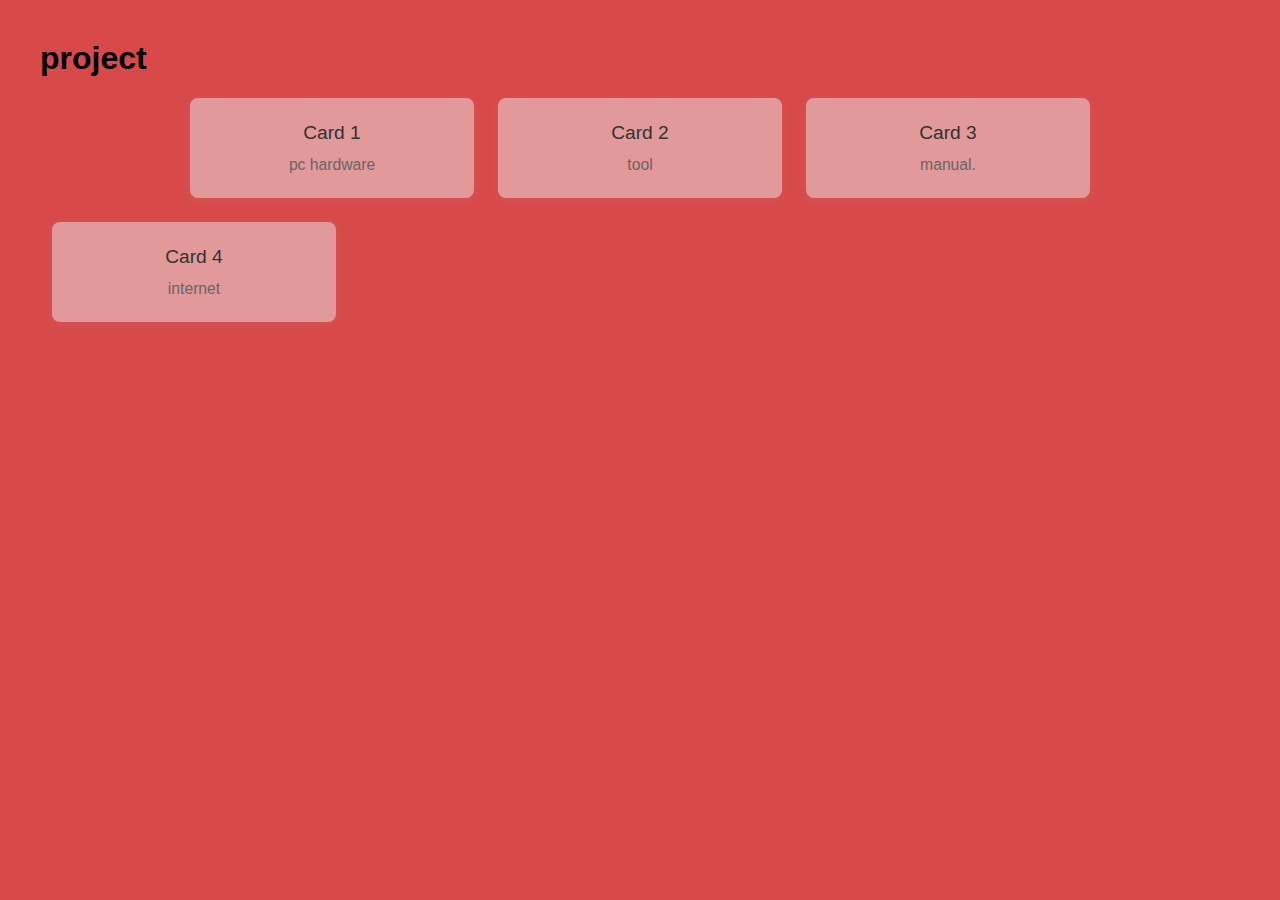
<file: index.html>
<!DOCTYPE html>
<html lang="en">
<head>
    <meta charset="UTF-8">
    <title>Three Rows with Cards</title>
    <style>
        body {
            font-family: Arial, sans-serif;
            margin: 40px;
            background: #d84a4a;
        }
        .coloumn {
            display: flex;
            justify-content: center;
            margin-bottom: 24px;
        }
        .card {
            background: #e19999;
            border-radius: 8px;
            box-shadow: 0 2px 8px rgba(183, 198, 224, 0.1);
            margin: 0 12px;
            padding: 24px 32px;
            width: 220px;
            text-align: center;
            transition: box-shadow 0.2s;
        }
        .card:hover {
            box-shadow: 0 4px 16px rgba(246, 40, 40, 0.15);
        }
        .card-title {
            font-size: 1.2em;
            margin-bottom: 12px;
            color: #333;
        }
        .card-content {
            color: #666;
            font-size: 0.98em;
        }
    </style>
</head>
<body>
    <h1>project</h2>
    <div class="coloumn">
        <div class="card">
            <div class="card-title">Card 1</div>
            <div class="card-content">pc hardware</div>
        </div>
        <div class="card">
            <div class="card-title">Card 2</div>
            <div class="card-content">tool</div>
        </div>
        <div class="card">
            <div class="card-title">Card 3</div>
            <div class="card-content">manual.</div>
        </div>
    </div>
    <div class="row">
        <div class="card">
            <div class="card-title">Card 4</div>
            <div class="card-content">internet</div>
        </div>
    </div>
</body>
</html>
</file>
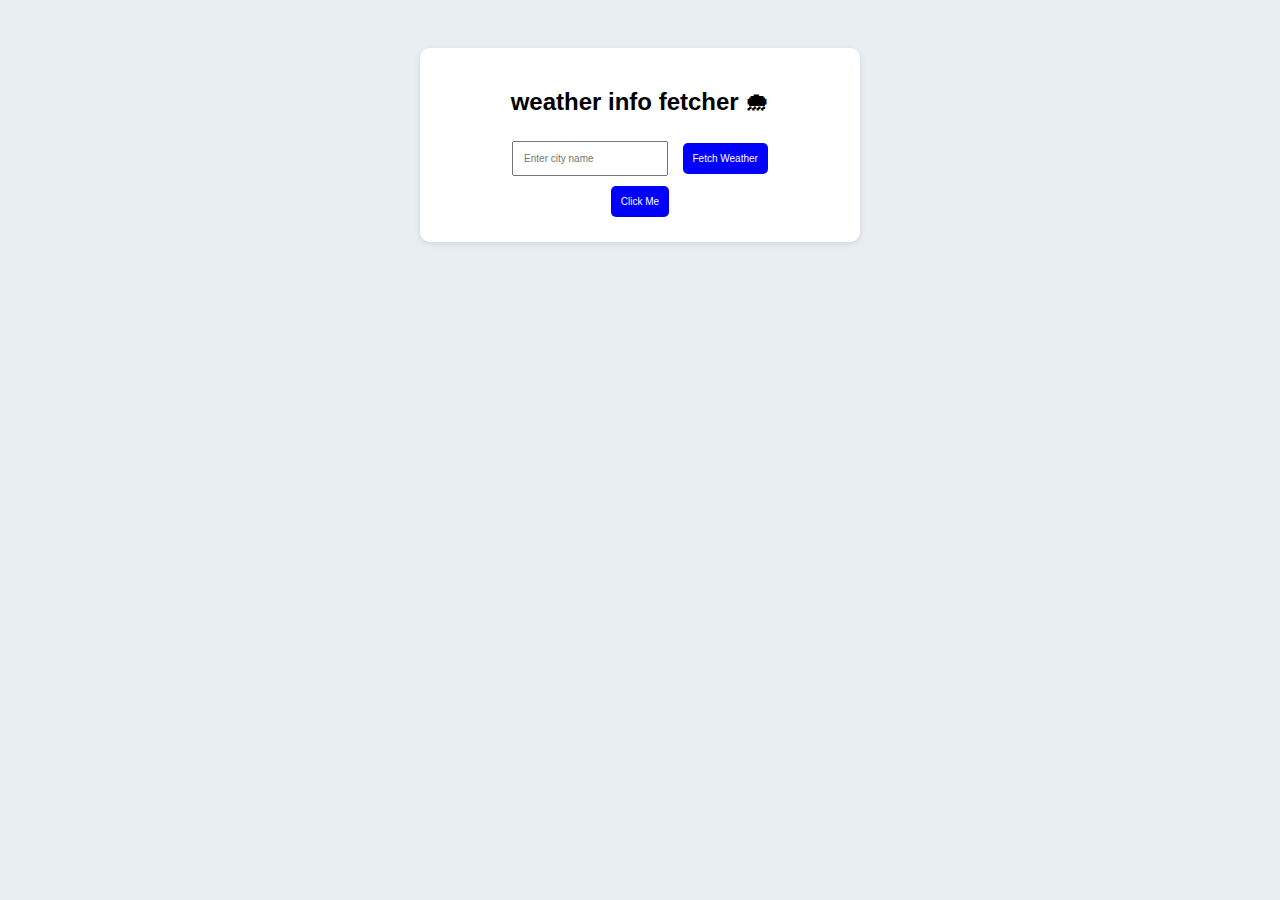
<file: group/index.html>
<!DOCTYPE html>
<html lang="en">
<head>
    <meta charset="UTF-8">
    <meta name="viewport" content="width=device-width, initial-scale=1.0">
    <title>Day 4 js+kerthy+json</title>
    <link rel="stylesheet" href="style.css">
</head>
<body>
    <section>
        <h2>weather info fetcher 🌧</h2>
        <input type="text" id="cityInput" placeholder="Enter city name">
        <button id="fetchWeatherBtn">Fetch Weather</button>
        <div id="weatherResult"></div>  
         <div id="content"></div>

    <!-- Button with an ID -->
    <button id="myButton">Click Me</button>
     <script>
        $(document).ready(function(){
            // Change color of content div
            $("#content").css("color", "black");

            // Add click event to button
            $("#myButton").click(function(){
              $("#content").text("Button Clicked!");
              $("#content").toggleClass("highlight");
            });
            
        });
    </script>
    </section>
    <script src="new.js"></script>
</body>
</html>
</file>
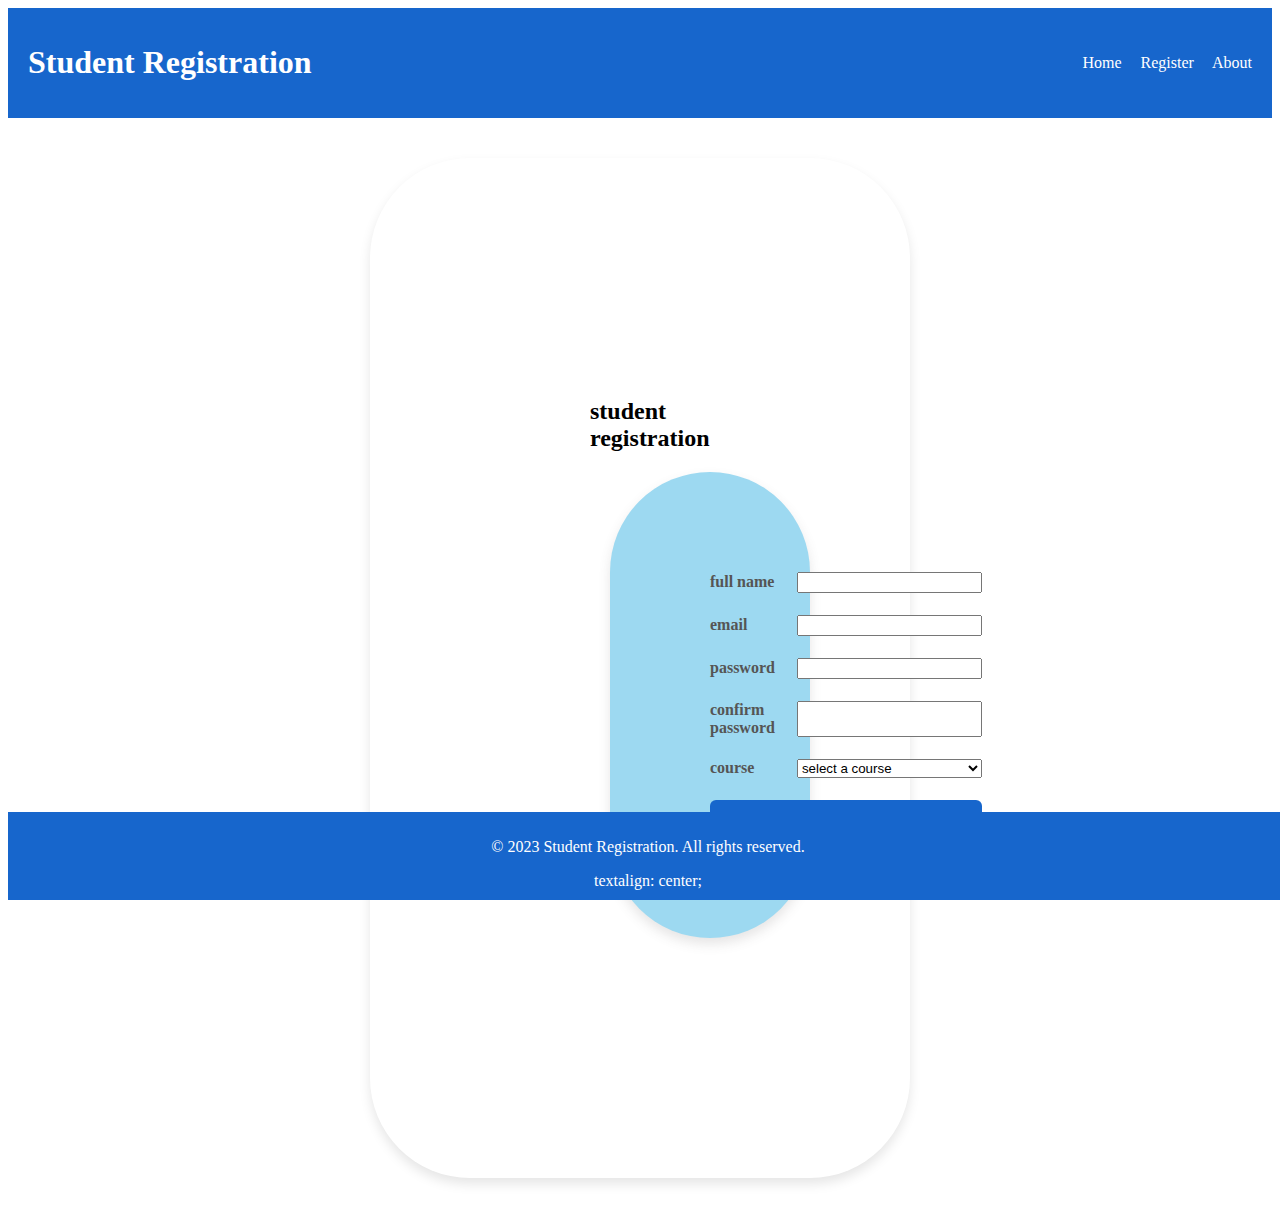
<file: dd.html>
<html>
    <head>
        <title>Student Registration </title>
        <style>
            header{
                background: #1766cc;
                color: white;
                padding: 15px 20px;
                display: flex;
                justify-content: space-between;
                align-items: center;
                flex-wrap: wrap; /* allows stacking on small screens */
                text-align: center;
            }
            .body {
                font-family: Arial, sans-serif;
                background: #f5f7fa;
                color: #333;
            }
            .container {
                min-width: none;
                max-width: 100px;
                margin: 40px auto;
                background: #ffffff;
                padding: 220px;
                border-radius: 100px;
                box-shadow: 0 6px 12px rgba(0, 0, 0, 0.1);
            }
            .form-container h2 {
                text-align: center;
                margin-bottom: 20px;
            }
            form {
                display: grid;
                grid-template-columns: 1fr 2fr;
                gap: 22px;
                padding: 100px;
                margin: 20px;
                background: #9dd9f1;
                border-radius: 100px;
                box-shadow: 0 6px 12px rgba(86, 78, 78, 0.15);
            }
            button {
                grid-column: span 2;
                padding: 10px;
                background: #1766cc;
                color: white;
                border: none;
                border-radius: 6px;
                cursor: pointer;
                font-size: 1em;
            }
            button:hover {
                background: #0f4fa8;
            }
            .submit-btn {
                grid-column: span 2;
                padding: 10px;
                background: #1766cc;
                color: white;
                border: none;
                border-radius: 6px;
                cursor: pointer;
                font-size: 1em;
            }
            .submit-btn:hover {
                background: #0f4fa8;
            }
            label {
                font-weight: bold;
                color: #555;
                align-self: center;
            }
            footer {
                background: #1766cc;
                color: white;
                text-align: center;
                padding: 10px 0;
                position: fixed;
                bottom: 0;
                width: 100%;
            }

        </style>
        
    </head>
    <body>
        <header>
            <h1>Student Registration</h1>
            <nav>
                <a href="index.html" style="color: white; text-decoration: none; margin-right: 15px;">Home</a>
                <a href="demo.html" style="color: white; text-decoration: none; margin-right: 15px;">Register</a>
                <a href="demo2.html" style="color: white; text-decoration: none;">About</a>
            </nav>
        </header>
        <div class="container">
            <h2>student registration</h2>
            <form>
                <label for="name">full name</label>
                <input type="text"id="name" name="name" required>
                <label for="email">email</label>
                <input type="email" id="email" name="email" required>
                <label for="password">password</label>
                <input type="password" id="password" name="password" required>
                <label for ="confirm-password">confirm password</label>
                <input type="password" id="confirm-password" name="confirm-password" required>
                <label for="course">course</label>
                <select id="course" name="course" required>
                    <option value="">select a course</option>
                    <option value="web">web development</option>
                    <option value="ml">machine learning</option>
                    <option value="ds">data science</option>
                </select>
                <button type="submit" class="submit-btn">Register</button>

            </form>
        </div>
        <footer>
            <p>&copy; 2023 Student Registration. All rights reserved.</p>
            textalign: center;
        </footer>
    </body>
</html>
</file>
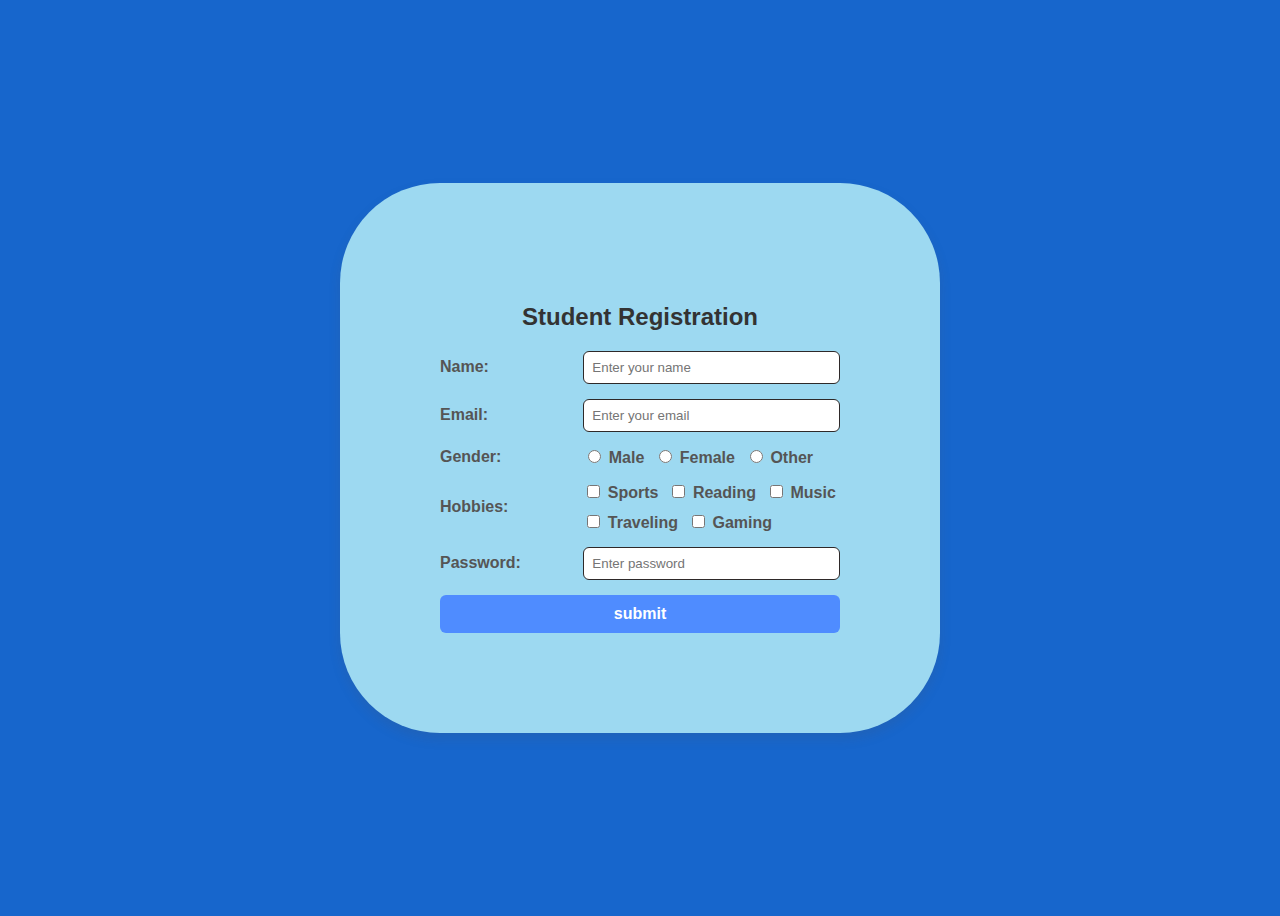
<file: demo.html>
<!DOCTYPE html>
<html lang="en">
<head>
  <meta charset="UTF-8">
  <meta name="viewport" content="width=device-width, initial-scale=1.0">
  <title>Student Registration Form</title>
  <style>
    body {
      font-family: Arial, sans-serif;
      background: #1766cc;
      display: flex;
      justify-content: center;
      align-items: center;
      min-height: 100vh;
    }

    .form-container {
      background: #9dd9f1;
      padding: 100px;
      border-radius: 100px;
      box-shadow: 0 6px 12px rgba(86, 78, 78, 0.15);
      width: 400px;
    }

    h2 {
      text-align: center;
      margin-bottom: 20px;
      color: #333;
    }

    .form-grid {
      display: grid;
      grid-template-columns: 1fr 2fr;
      gap: 15px;
    }

    .form-grid label {
      font-weight: bold;
      color: #555;
      align-self: center;
    }

    .form-grid input[type="text"],
    .form-grid input[type="email"],
    .form-grid input[type="password"] {
      padding: 8px;
      border: 1px solid #2e2929;
      border-radius: 6px;
      outline: darkblue;
    }

    .form-grid input[type="text"]:focus,
    .form-grid input[type="email"]:focus,
    .form-grid input[type="password"]:focus {
      border-color: #444d5f;
      box-shadow: 1 1 5px rgba(79,140,255,0.4);
    }

    .form-grid .hobbies,
    .form-grid .gender {
      display: flex;
      gap: 10px;
      align-items: center;
      flex-wrap: wrap;
    }

    .submit-btn {
      grid-column: span 2;
      padding: 10px;
      border: none;
      background: #4f8cff;
      color: #fff;
      font-size: 16px;
      font-weight: bold;
      border-radius: 6px;
      cursor: pointer;
      transition: 0.5s;
    }

    .submit-btn:hover {
      background: #366de0;
      transform: scale(1.05);
    }
  </style>
</head>
<body>
  <div class="form-container">
    <h2>Student Registration</h2>
    <form>
      <div class="form-grid">
        <!-- Name -->
        <label for="name">Name:</label>
        <input type="text" id="name" placeholder="Enter your name" required>

        <!-- Email -->
        <label for="email">Email:</label>
        <input type="email" id="email" placeholder="Enter your email" required>

        <!-- Gender -->
        <label>Gender:</label>
        <div class="gender">
          <label><input type="radio" name="gender" value="male"> Male</label>
          <label><input type="radio" name="gender" value="female"> Female</label>
          <label><input type="radio" name="gender" value="other"> Other</label>
        </div>

        <!-- Hobbies -->
        <label>Hobbies:</label>
        <div class="hobbies">
          <label><input type="checkbox" name="hobby" value="sports"> Sports</label>
          <label><input type="checkbox" name="hobby" value="reading"> Reading</label>
          <label><input type="checkbox" name="hobby" value="music"> Music</label>
            <label><input type="checkbox" name="hobby" value="traveling"> Traveling</label>
            <label><input type="checkbox" name="hobby" value="gaming"> Gaming</label>
        </div>

        <!-- Password -->
        <label for="password">Password:</label>
        <input type="password" id="password" placeholder="Enter password" required>

        <!-- Submit Button -->
        <button type="submit" class="submit-btn">submit</button>
      </div>
    </form>
  </div>
</body>
</html>
</file>
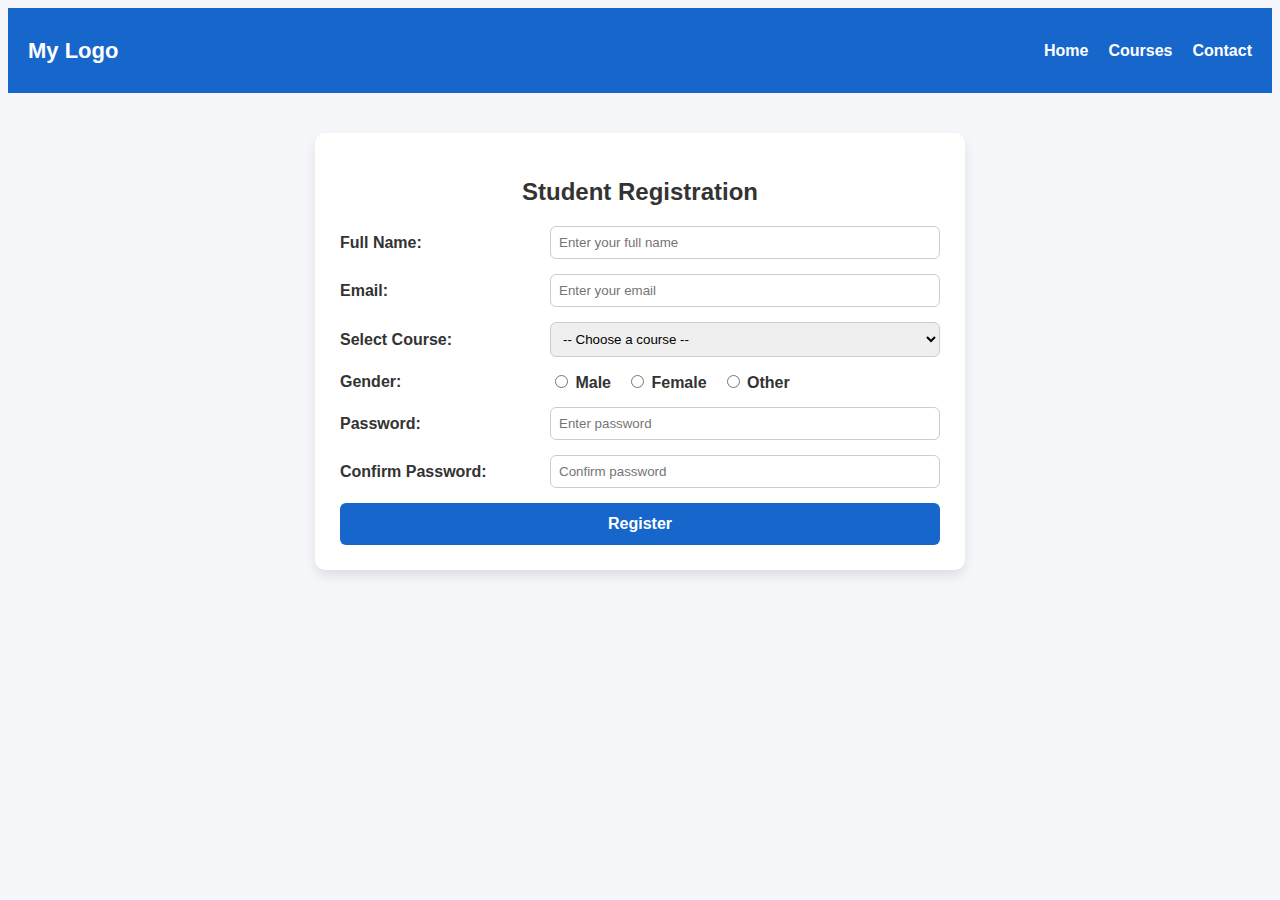
<file: demo2.html>
<!DOCTYPE html>
<html lang="en">
<head>
  <meta charset="UTF-8">
  <meta name="viewport" content="width=device-width, initial-scale=1.0">
  <title>Student Registration Page</title>
  <style>
   
    body {
      font-family: Arial, sans-serif;
      background: #f5f7fa;
      color: #333;
    }

    /* Header + Navigation (Flexbox) */
    header {
      background: #1766cc;
      color: white;
      padding: 15px 20px;
      display: flex;
      justify-content: space-between;
      align-items: center;
      flex-wrap: wrap; /* allows stacking on small screens */
      text-align: center;
    }

    header h1 {
      font-size: 22px;
    }

    nav ul {
      list-style: none;
      display: flex;
      gap: 20px;
    }

    nav a {
      text-decoration: none;
      color: white;
      font-weight: bold;
    }

    nav a:hover {
      text-decoration: underline;
    }

    /* Registration Form (Grid) */
    .form-container {
      max-width: 600px;
      margin: 40px auto;
      background: #ffffff;
      padding: 25px;
      border-radius: 10px;
      box-shadow: 0 6px 12px rgba(0, 0, 0, 0.1);
    }

    .form-container h2 {
      text-align: center;
      margin-bottom: 20px;
    }

    form {
      display: grid;
      grid-template-columns: 1fr 2fr;
      gap: 15px;
    }

    label {
      font-weight: bold;
      align-self: center;
    }

    input, select {
      padding: 8px;
      border: 1px solid #ccc;
      border-radius: 6px;
    }

    input:focus, select:focus {
      border-color: #1766cc;
      outline: none;
      box-shadow: 0 0 4px rgba(23, 102, 204, 0.4);
    }

    /* Radio group layout */
    .gender-options {
      display: flex;
      gap: 15px;
      align-items: center;
    }

    /* Register button */
    .btn {
      grid-column: span 2;
      padding: 12px;
      background: #1766cc;
      border: none;
      border-radius: 6px;
      color: white;
      font-size: 16px;
      font-weight: bold;
      cursor: pointer;
      transition: background 0.3s;
    }

    .btn:hover {
      background: #0f4ea6;
    }

    /* Responsive adjustments */
    @media (max-width: 600px) {
      form {
        grid-template-columns: 1fr; /* stack labels and inputs */
      }

      .btn {
        grid-column: span 1; /* button fits full width */
      }

      nav ul {
        flex-direction: column;
        gap: 10px;
        margin-top: 10px;
      }
    }
  </style>
</head>
<body>

  <!-- Header with Flexbox -->
  <header>
    <h1>My Logo</h1>
    <nav>
      <ul>
        <li><a href="#">Home</a></li>
        <li><a href="#">Courses</a></li>
        <li><a href="#">Contact</a></li>
      </ul>
    </nav>
  </header>

  <!-- Registration Form with CSS Grid -->
  <div class="form-container">
    <h2>Student Registration</h2>
    <form>
      <!-- Full Name -->
      <label for="fullname">Full Name:</label>
      <input type="text" id="fullname" placeholder="Enter your full name" required>

      <!-- Email -->
      <label for="email">Email:</label>
      <input type="email" id="email" placeholder="Enter your email" required>

      <!-- Course Selection -->
      <label for="course">Select Course:</label>
      <select id="course" required>
        <option value="">-- Choose a course --</option>
        <option value="web">Web Development</option>
        <option value="ml">Machine Learning</option>
        <option value="ds">Data Science</option>
        <option value="uiux">UI/UX Design</option>
        <option value="cyber">Cyber Security</option>
        <option value="cloud">Cloud Computing</option>
      </select>

      <!-- Gender -->
      <label>Gender:</label>
      <div class="gender-options">
        <label><input type="radio" name="gender" value="male"> Male</label>
        <label><input type="radio" name="gender" value="female"> Female</label>
        <label><input type="radio" name="gender" value="other"> Other</label>
      </div>

      <!-- Password -->
      <label for="password">Password:</label>
      <input type="password" id="password" placeholder="Enter password" required>

      <!-- Confirm Password -->
      <label for="confirm-password">Confirm Password:</label>
      <input type="password" id="confirm-password" placeholder="Confirm password" required>

      <!-- Register Button -->
      <button type="submit" class="btn">Register</button>
    </form>
  </div>

</body>
</html>
</file>
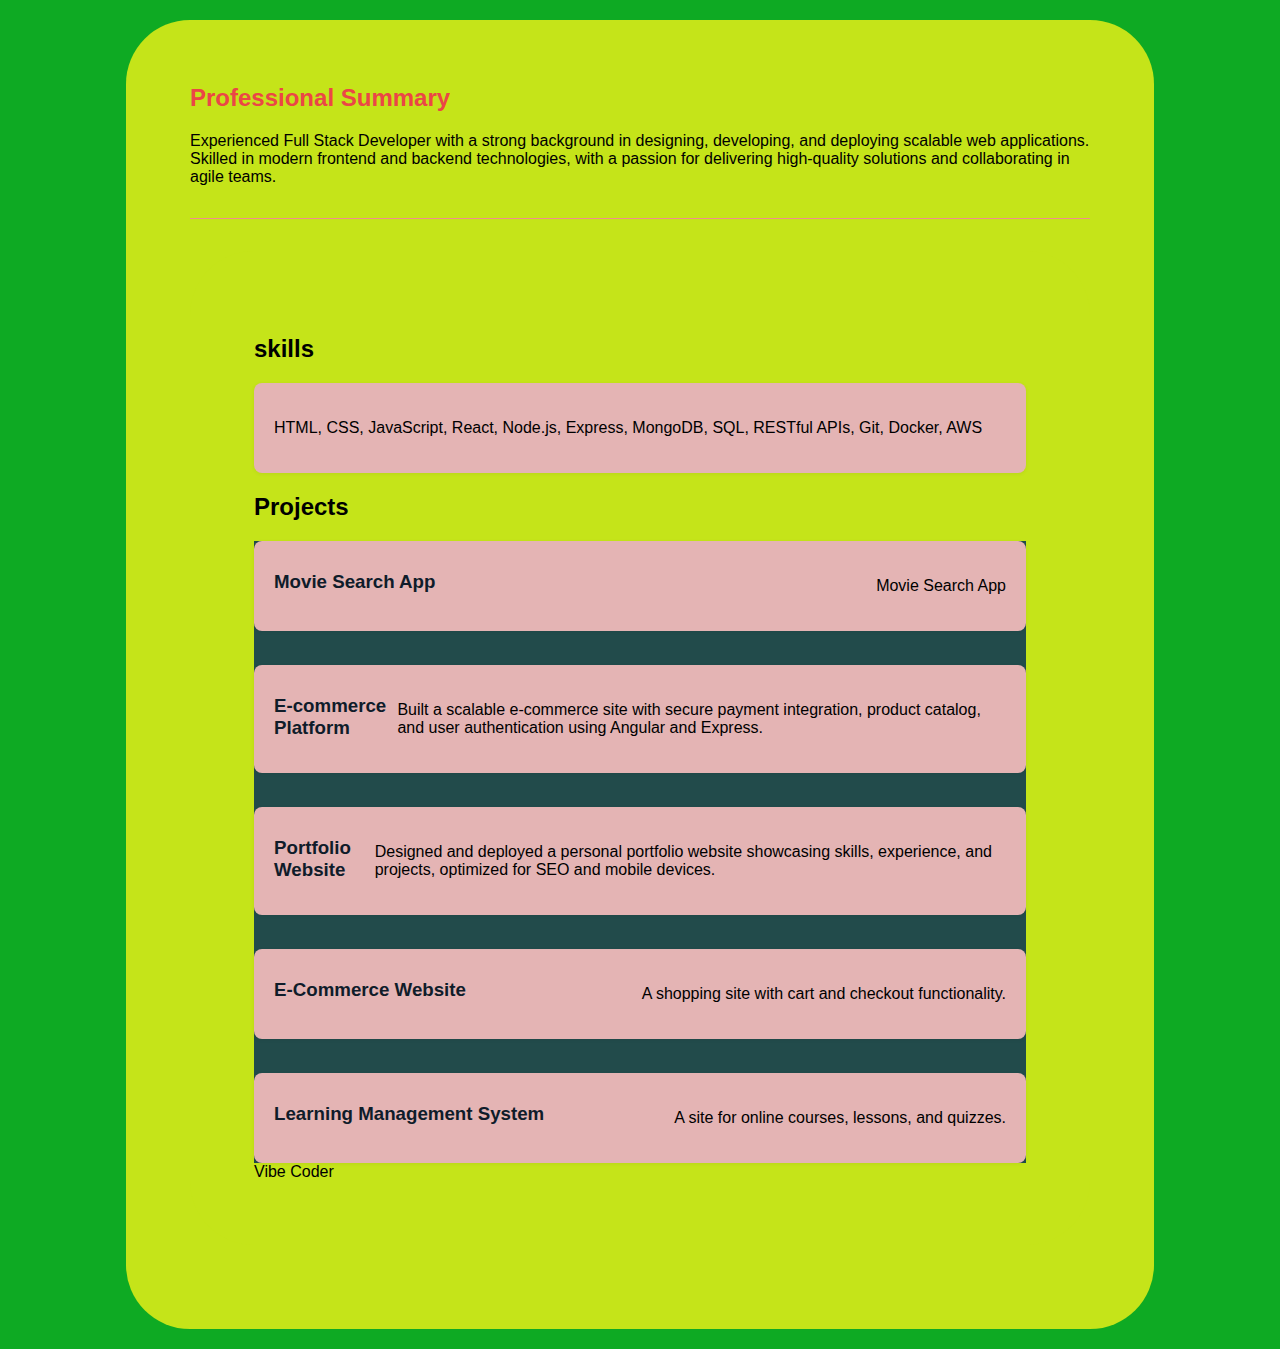
<file: hi.html>
<!DOCTYPE html>
<html lang="en">
<head>
    <meta charset="UTF-8">
    <title>Professional Summary & Projects</title>
    <meta name="viewport" content="width=device-width, initial-scale=1">
    <style>
        body {
            font-family: Arial, sans-serif;
            background: #0eaa23;
            margin: 0;
            padding: 0;
        }
        .container {
            max-width: 900px;
            margin: 20px auto;
            background: #c5e419;
            padding: 64px;
            border-radius: 64px;
            box-shadow: 1 5px 16px rgba(0,0,0,0.08);
        }
        .summary {
            margin-bottom: 32px;
            padding-bottom: 16px;
            border-bottom: 1px solid #ef8e8e;
        }
        .summary h2 {
            margin-top: 0;
            color: #eb4646;
        }
        .cards {
            display: flex;
            flex-wrap: wrap;
            gap: 34px;
            background-color: rgb(34, 75, 75);
        }
        .card {
            background: #e4b4b4;
            border-radius: 8px;
            box-shadow: 0 1px 4px rgba(0,0,0,0.06);
            padding: 20px;
            flex: 1 2 330px;
            min-width: 130px;
            max-width: 100%;
            display: flex;
            flex-direction: row;
            justify-content: space-between;
        }
        .card h3 {
            margin-top: 10px;
            margin-bottom: 14px;
            color: #0f1c2a;
        .card h2 {
            margin-top: 0;
            color: #302929; 
        }
        .card p {
            margin-bottom: 10px;
            color: #6a1414;
        }
        @media (max-width: 700px) {
            .cards {
                flex-direction: column;
            }
        }
    </style>
</head>
<body>
    <div class="container">
        <div class="summary">
            <h2>Professional Summary</h2>
            <p>
                Experienced Full Stack Developer with a strong background in designing, developing, and deploying scalable web applications. Skilled in modern frontend and backend technologies, with a passion for delivering high-quality solutions and collaborating in agile teams.
            </p>
        </div>
        <div>
          <div class="container">
            <h2>skills</h2>
            <div class="card">
                <p>
                    HTML, CSS, JavaScript, React, Node.js, Express, MongoDB, SQL, RESTful APIs, Git, Docker, AWS
                </p>
        </div>
        <div>
            <h2>Projects</h2>
            <div class="cards">
                <div class="card">
                    <h3>Movie Search App</h3>
                    <p>
                      Movie Search App
                    </p>
                </div>
                <div class="card">
                    <h3>E-commerce Platform</h3>
                    <p>
                        Built a scalable e-commerce site with secure payment integration, product catalog, and user authentication using Angular and Express.
                    </p>
                </div>
                <div class="card">
                    <h3>Portfolio Website</h3>
                    <p>
                        Designed and deployed a personal portfolio website showcasing skills, experience, and projects, optimized for SEO and mobile devices.
                    </p>
                </div>
            
                <div class="card">
                    <h3>E-Commerce Website</h3>
                    <p>
                        A shopping site with cart and checkout functionality.
                    </p>
            </div>
        
            <div class="card">
                    <h3>Learning Management System</h3>
                    <p>
                       A site for online courses, lessons, and quizzes.
                    </p>
            </div>
           
    </div>
    <span>Vibe Coder</span>
</body>
</html>
</file>
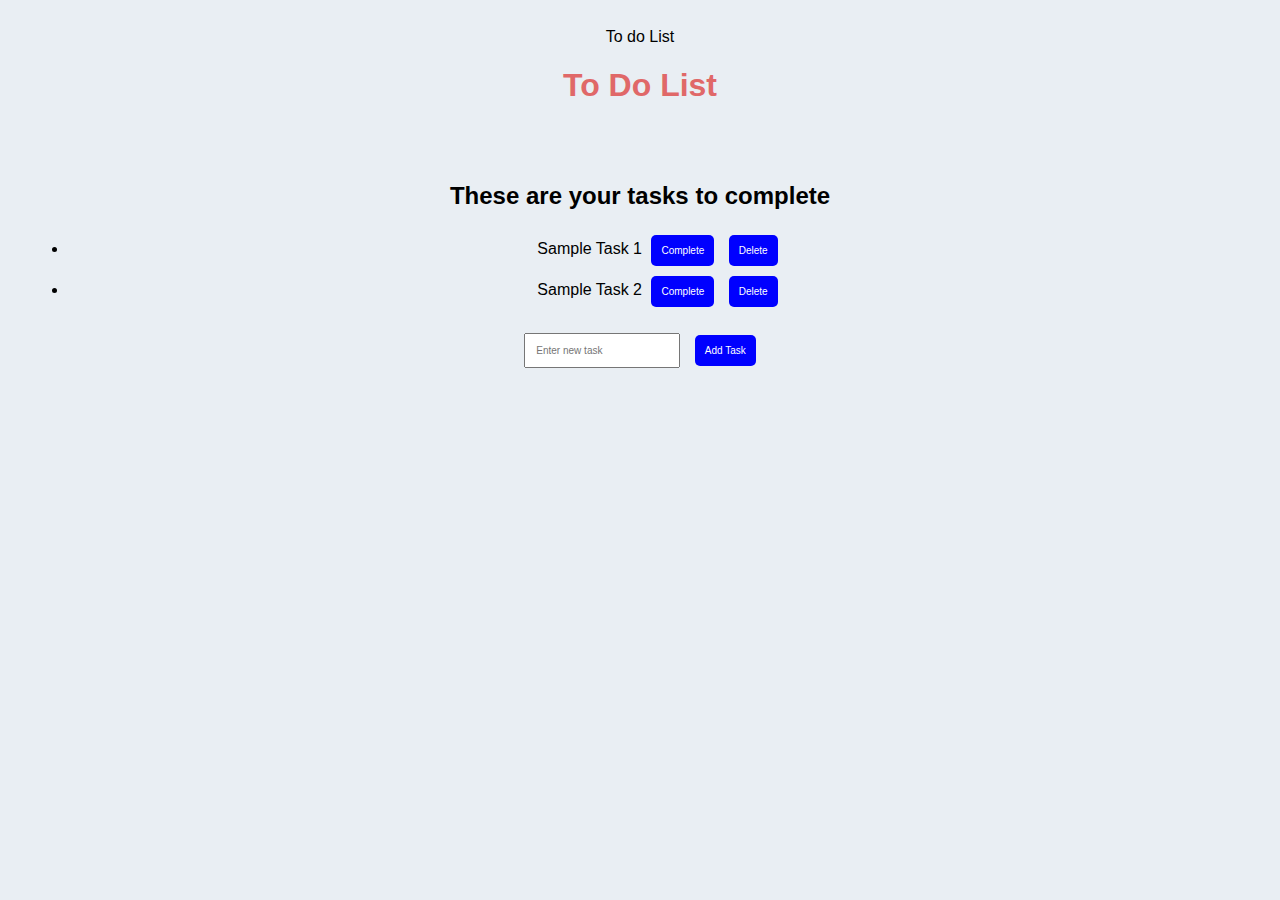
<file: group/jqu.html>
<!DOCTYPE html>
<html>
<head>
  <script src="https://code.jquery.com/jquery-3.6.0.min.js"></script>
  <link rel="stylesheet" href="style.css"
  <title>To do List</title>
</head>
<body>
    <H1> To Do List </H1>
    <br><br>
    <h2>These are your tasks to complete</h2>
    <ul id="taskList">
      <li>Sample Task 1 <button id='done'>Complete</button> <button class='delete'>Delete</button></li>
      <li>Sample Task 2 <button id='done'>Complete</button> <button class='delete'>Delete</button></li>
    </ul>
    <input type="text" id="taskInput" placeholder="Enter new task">
    <button id="addTask">Add Task</button>
</body>
</html>
<script>
$(document).ready(function(){
   
    $("#addTask").click(function(){
  let task = $("#taskInput").val();
  if(task !== ""){
    $("#taskList").append(
      `<li>${task}
        <button id='done'>Complete</button>
        <button class='delete'>Delete</button>
      </li>`
    );
    $("#taskInput").val("");
  }
});

// Mark as complete
$("#taskList").on("click", "#done", function(){
  $(this).parent().css("background-color","yellow");
});

// Delete
$("#taskList").on("click", ".delete", function(){
  $(this).parent().remove();
});

});
</script>
</file>
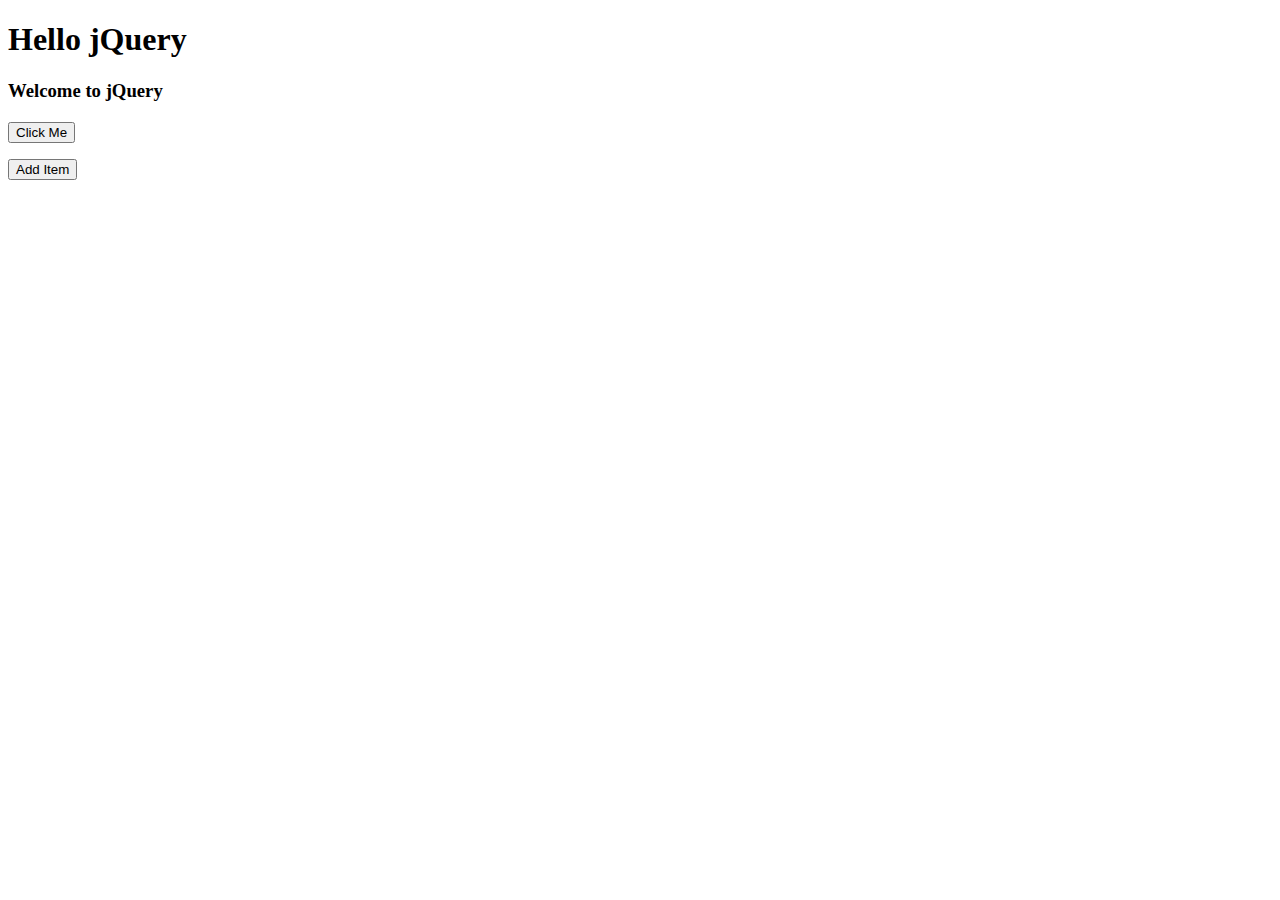
<file: group/jquary.html>
<!DOCTYPE html>
<html lang="en">    
<head>
    <meta charset="UTF-8">
    <meta name="viewport" content="width=device-width, initial-scale=1.0">
    <title>jQuery Example</title>
    <script src="https://code.jquery.com/jquery-3.6.0.min.js"></script>
</head>
<body>
    <h1>Hello jQuery</h1>
    <h3>Welcome to jQuery   </h3>
    <div> <h2></h2> </div>
    <!-- A div to show content -->
    <div id="content"></div>

    <!-- Button with an ID -->
    <button id="myButton">Click Me</button>
    <ul id="list"></ul>
<button id="add">Add Item</button>
    <script>
        $(document).ready(function(){
            // Change color of content div
            $("#content").css("color", "black");
            $("#add").click(function(){
      $("#list").append("<li>New Item appended from script</li>");
            });
         $("#myInput").keydown(function(){
      let val = $("#myInput").val();
      $("#output").text(val);
      if(val){
        $("#list").append("<li>" + val + "</li>");
      }
      })
    });
</script>
</body>
</html>
</file>
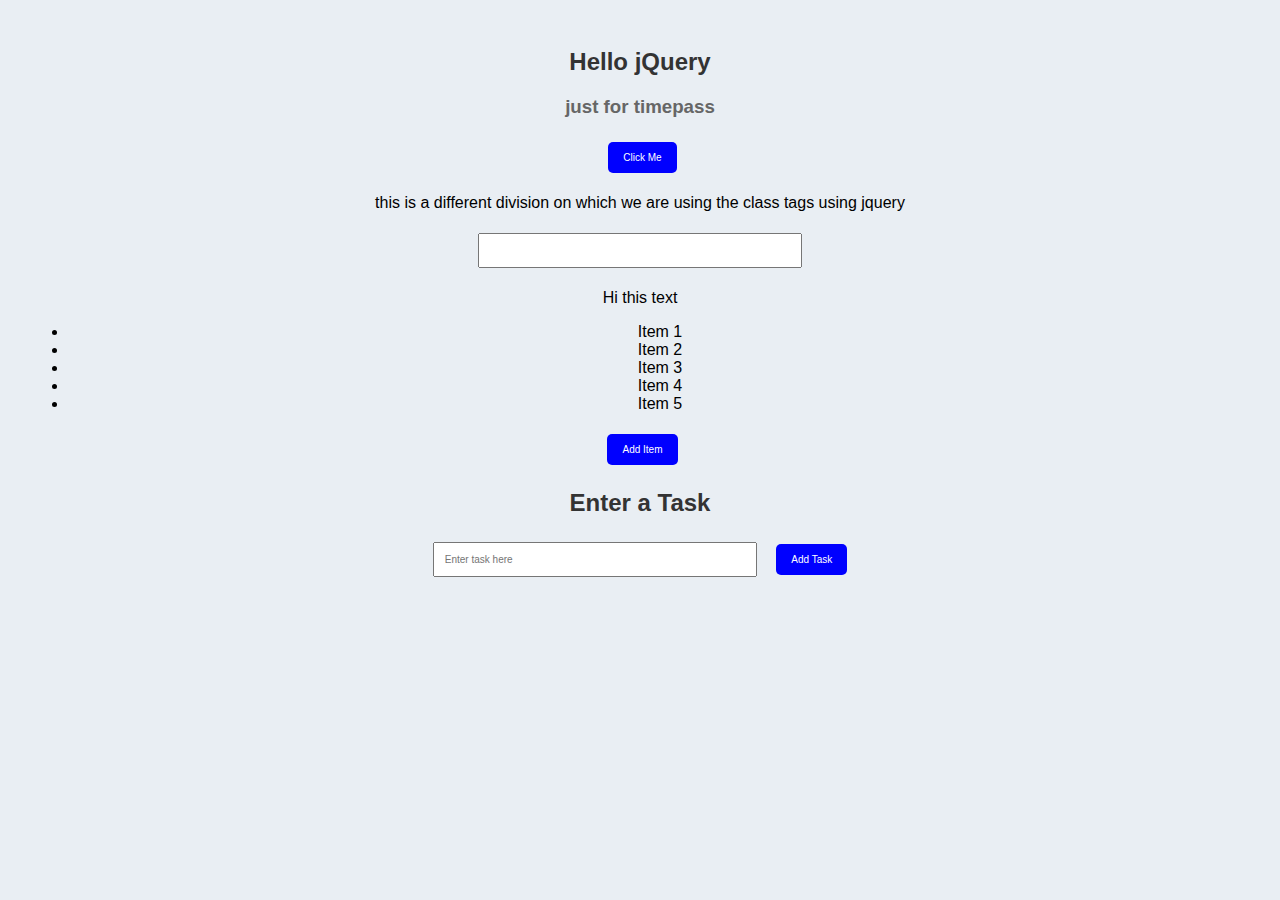
<file: group/jquery1.html>
<!DOCTYPE html>
<html>
<head>
    <title>Task Entry</title>
    <script src="https://code.jquery.com/jquery-3.6.0.min.js"></script>
    <link rel="stylesheet" href="style.css">
    <style>
        body { font-family: Arial, sans-serif; }
        h2 { color: #333; }
        h3 { color: #666; }
        input { padding: 10px; width: 300px; }
        button { padding: 10px 15px; margin-left: 10px; }
        .task-item { margin-bottom: 5px; }
        
    </style>
</head>
<body>
      <h2>Hello jQuery </h2>
  <h3>just for timepass</h3>
  <button id="btn">Click Me</button>
    <div class="temp">
        <p>this is a different division
            on which we are using the class tags using jquery
        </p>
    </div>
    <input type="text" id="myInput">
<p id="output">Hi this text</p>
<ul id="list">
  <li>Item 1</li>
    <li>Item 2</li>
      <li>Item 3</li>
        <li>Item 4</li>
          <li>Item 5</li>
</ul>
<button id="add">Add Item</button>
    <h2>Enter a Task</h2>
    <input type="text" id="task-input" placeholder="Enter task here">
    <button id="add-task">Add Task</button>

    <div id="task-list"></div>

    <script>
        $(document).ready(function() {
            $('#add-task').click(function() {
                var task = $('#task-input').val().trim();
                if (task !== '') {
                    $('#task-list').append('<div class="task-item">' + $('<div>').text(task).html() + '</div>');
                    $('#task-input').val('');
                }
            });

           
            });
        
    </script>
</body>
</html>
</file>
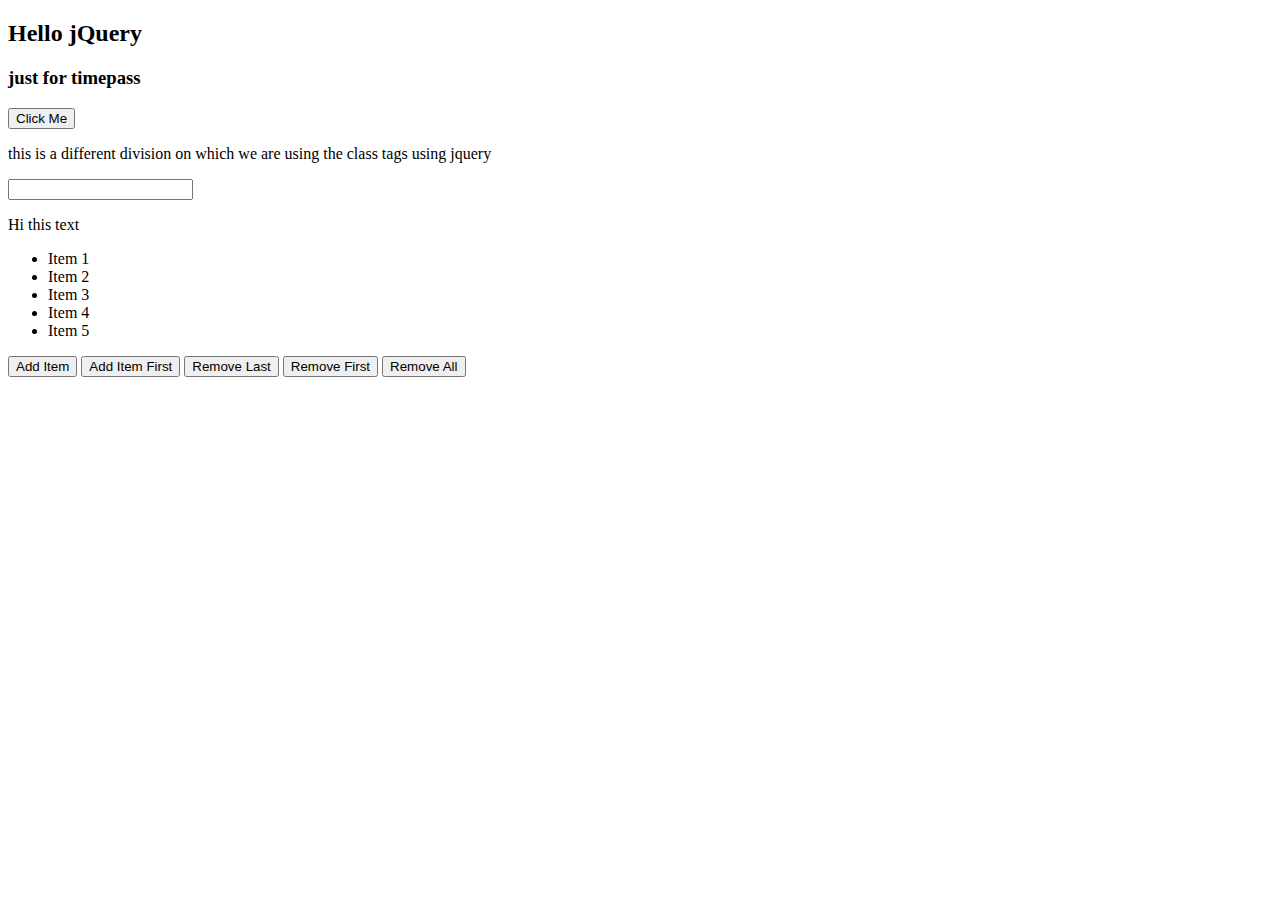
<file: group/pre.html>
<!DOCTYPE html>
<html>
<head>
  <script src="https://code.jquery.com/jquery-3.6.0.min.js"></script>
</head>
<body>
  <h2>Hello jQuery</h2>
  <h3>just for timepass</h3>
  <button id="btn">Click Me</button>
    <div class="temp">
        <p>this is a different division
            on which we are using the class tags using jquery
        </p>
    </div>
    <input type="text" id="myInput">
<p id="output">Hi this text</p>
<ul id="list">
  <li>Item 1</li>
    <li>Item 2</li>
      <li>Item 3</li>
        <li>Item 4</li>
          <li>Item 5</li>
</ul>
<button id="add">Add Item</button>
<button id="addf">Add Item First</button>
<button id="removelast">Remove Last</button>
<button id="removefirst">Remove First</button>
<button id="removeall">Remove All</button>


  <script>
    $(document).ready(function(){
      $("#btn").click(function(){
        $("h2").text("Button Clicked!");
        $("h3").text("Button Clicked! Duplicate");
        $(".temp").css("background-color", "yellow");
        $("p").css("font-weight", "bold");
      });



    $("#add").click(function(){
      $("#list").append("<li>New Item appended from script</li>");
    });
    $("#removelast").click(function(){
      $("#list li:last").removelast();
    });
     $("#removefirst").click(function(){
      $("#list").removefirst();
    });
     $("#removeall").click(function(){
      $("#list").empty();
    });
    $("#addf").click(function(){
      $("#list").prepend("<li>New Item prepended from script</li>");
    });
    $("#remove").click(function(){
      $("#list li:first").remove();
    });
 

      $("#myInput").keydown(function(){
      let val = $("#myInput").val();
      $("#output").text(val);
    });
      $("#btn").dblclick(function(){
        $("h2").text("Button Clicked Twice!");
        $("h3").text("Button Clicked! Twice Duplicate");
        $(".temp").css("background-color", "orange");
        $("p").css("font-weight", "calibri");
      });
      $("#btn").hover(function(){
        $("h2").text("Button Clicked but Hovered!");
        $("h3").text("Button  and Hovered! Duplicate");
        $(".temp").css("background-color", "cyan");
        $("p").css("font-weight", "italic");
      });
    });
  </script>
</body>
</html>
</file>
<file: group/style.css>
body{
    font-family: Arial, Helvetica, sans-serif;
    padding: 20px;
    background-color: rgb(233, 238, 243);
    text-align: center;
}
h1{
    color: rgb(224, 104, 104);
}
section{
    background-color: white;
    padding: 20px;
    margin: 20px auto;
    border-radius: 10px;
    max-width: 400px;
    box-shadow: 0 2px 6px rgba(0,0,0,0.1);
    text-align: center;
}
input,button{
    padding: 10px;
    margin: 5px;
    font-size:10px;
}
button
{
    background-color: blue;
    color : white;
    border : none;
    border-radius:5px;
    cursor : pointer;
}
button :hover{
    background-color: blue;

}

#wether{
    margin-top: 20px;
    font-size: 18px;
}
</file>
